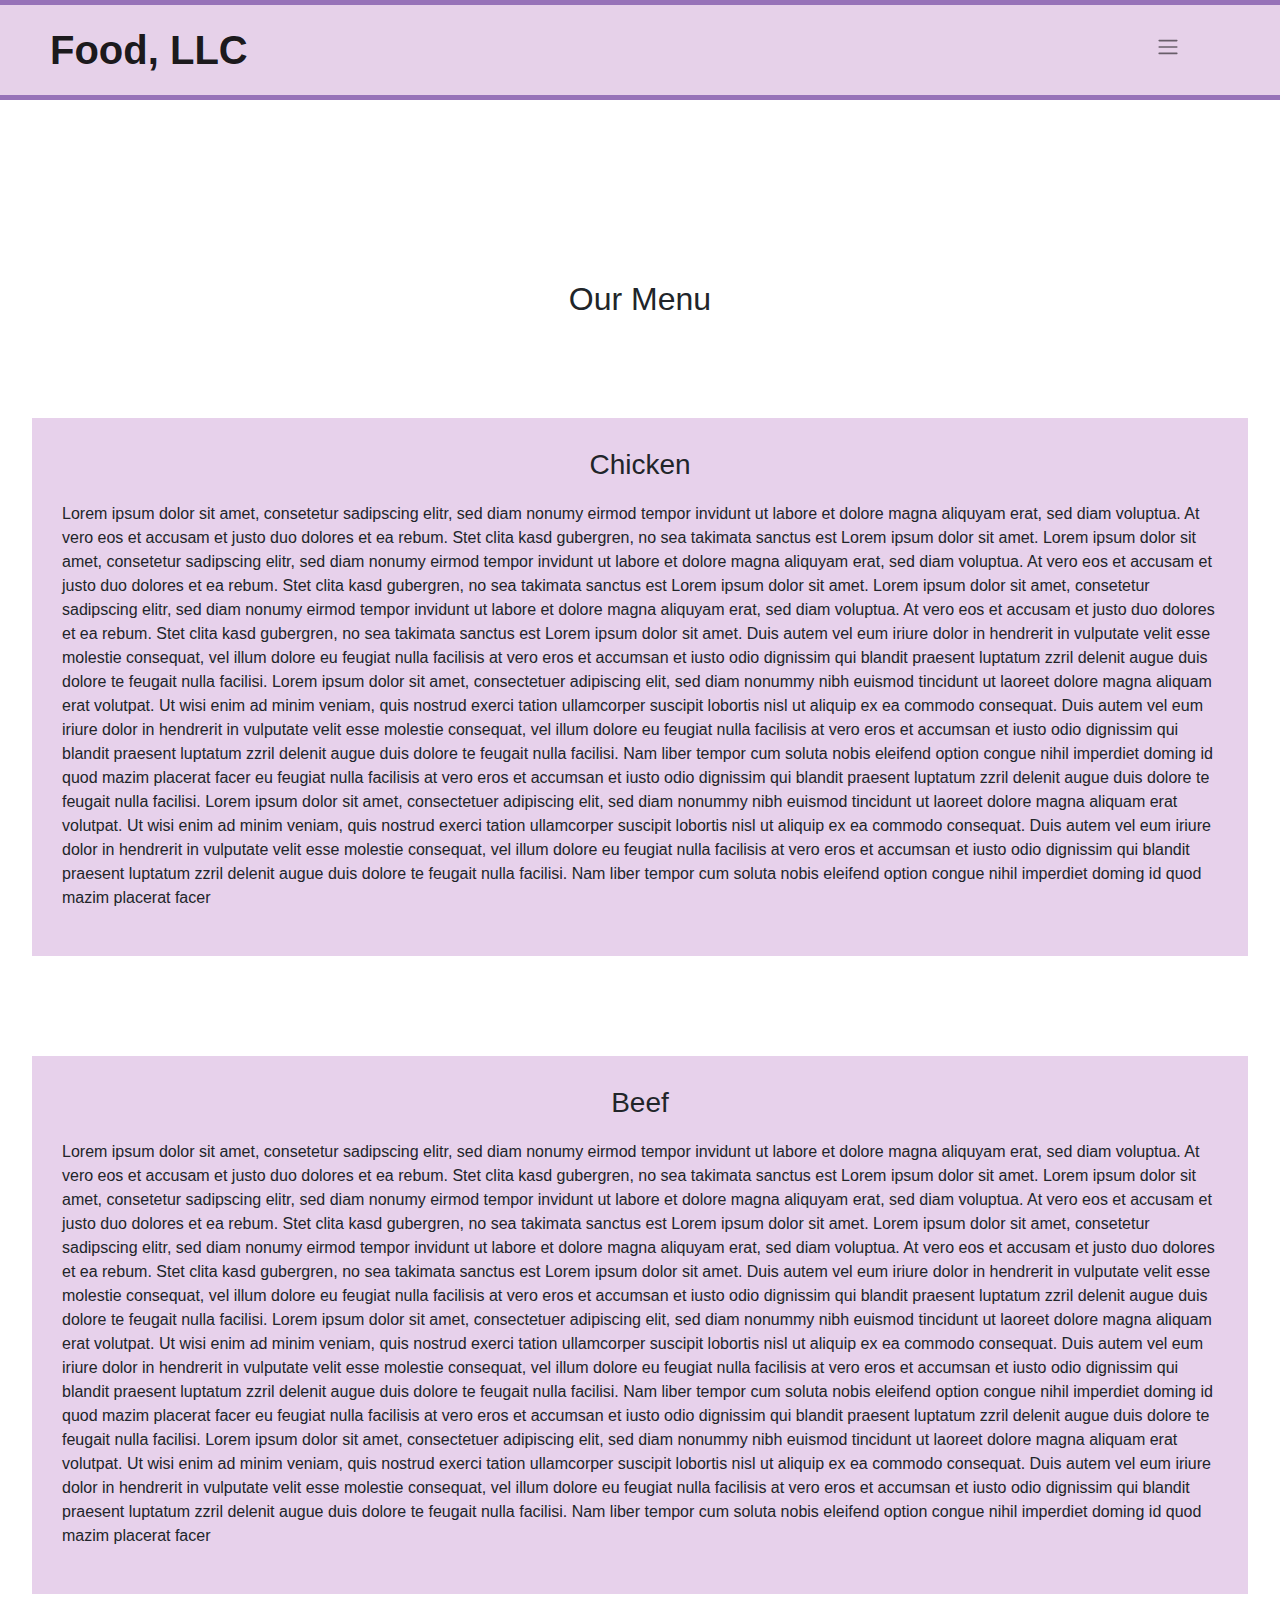
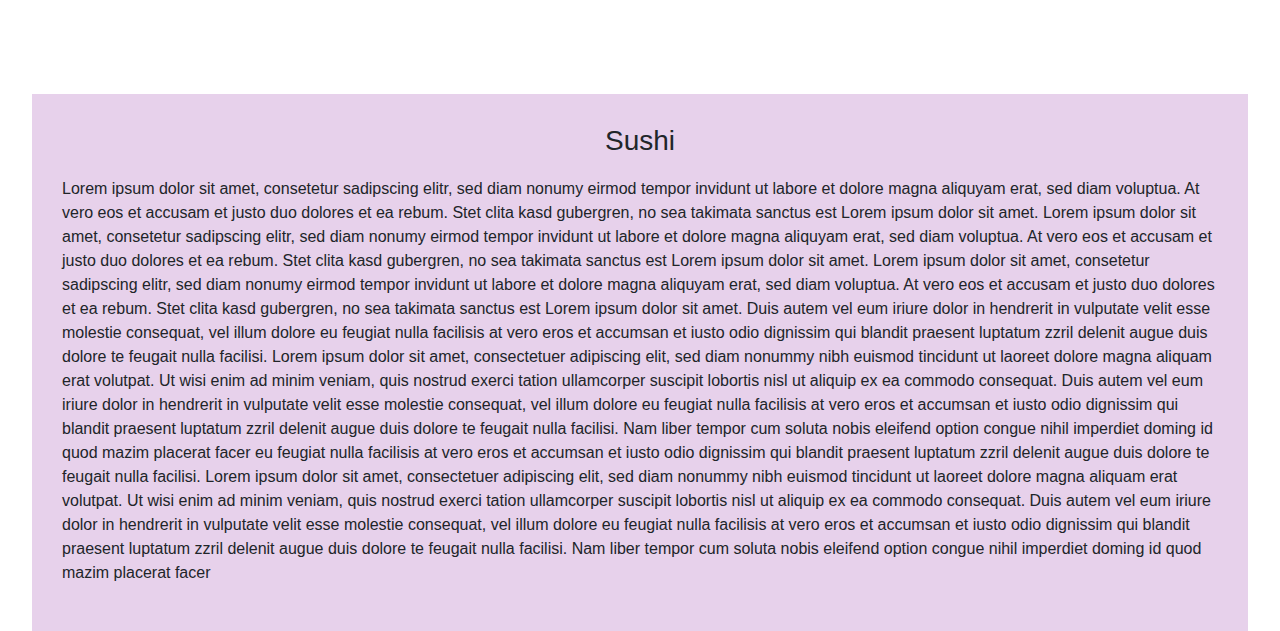
<file: index33.html>
<!DOCTYPE html>
<html lang="en">
  <head>
    <meta charset="UTF-8" />
    <meta name="viewport" content="width=device-width, initial-scale=1.0" />
    <title>Menu</title>
     <link
      rel="stylesheet"
      href="css/bootstrap.min.css"
    />
    <link rel="stylesheet" href="menu33.css" />
    <script
      src="js/bootstrap.min.js
    ></script>
    <script src="menu33.js"></script>
  </head>
  </head>
  <body>
    <nav class="navbar navbar-light">
      <a class="navbar-brand" href="#">Food, LLC</a>
      <button
        type="button"
        data-toggle="collapse"
        data-target="#navbarNav"
        aria-controls="navbarNav"
        aria-expanded="false"
        aria-label="Toggle navigation"
      >
        <span class="navbar-toggler-icon"></span>
      </button>
      <div class="collapse navbar-collapse" id="navbarNav">
        <ul class="navbar-nav">
          <li class="nav-item">
            <a class="nav-link" href="#chicken">Chicken</a>
          </li>
          <li class="nav-item">
            <a class="nav-link" href="#beef">Beef</a>
          </li>
          <li class="nav-item">
            <a class="nav-link" href="#sushi">Sushi</a>
          </li>
        </ul>
      </div>
    </nav>

    <h2>Our Menu</h2>
    <div class="col-md-12 col-s-12 col-xs-12">
      <div class="cbs">
        <h3 id="chicken">Chicken</h3>
        <p>
          Lorem ipsum dolor sit amet, consetetur sadipscing elitr, sed diam
          nonumy eirmod tempor invidunt ut labore et dolore magna aliquyam erat,
          sed diam voluptua. At vero eos et accusam et justo duo dolores et ea
          rebum. Stet clita kasd gubergren, no sea takimata sanctus est Lorem
          ipsum dolor sit amet. Lorem ipsum dolor sit amet, consetetur
          sadipscing elitr, sed diam nonumy eirmod tempor invidunt ut labore et
          dolore magna aliquyam erat, sed diam voluptua. At vero eos et accusam
          et justo duo dolores et ea rebum. Stet clita kasd gubergren, no sea
          takimata sanctus est Lorem ipsum dolor sit amet. Lorem ipsum dolor sit
          amet, consetetur sadipscing elitr, sed diam nonumy eirmod tempor
          invidunt ut labore et dolore magna aliquyam erat, sed diam voluptua.
          At vero eos et accusam et justo duo dolores et ea rebum. Stet clita
          kasd gubergren, no sea takimata sanctus est Lorem ipsum dolor sit
          amet. Duis autem vel eum iriure dolor in hendrerit in vulputate velit
          esse molestie consequat, vel illum dolore eu feugiat nulla facilisis
          at vero eros et accumsan et iusto odio dignissim qui blandit praesent
          luptatum zzril delenit augue duis dolore te feugait nulla facilisi.
          Lorem ipsum dolor sit amet, consectetuer adipiscing elit, sed diam
          nonummy nibh euismod tincidunt ut laoreet dolore magna aliquam erat
          volutpat. Ut wisi enim ad minim veniam, quis nostrud exerci tation
          ullamcorper suscipit lobortis nisl ut aliquip ex ea commodo consequat.
          Duis autem vel eum iriure dolor in hendrerit in vulputate velit esse
          molestie consequat, vel illum dolore eu feugiat nulla facilisis at
          vero eros et accumsan et iusto odio dignissim qui blandit praesent
          luptatum zzril delenit augue duis dolore te feugait nulla facilisi.
          Nam liber tempor cum soluta nobis eleifend option congue nihil
          imperdiet doming id quod mazim placerat facer eu feugiat nulla
          facilisis at vero eros et accumsan et iusto odio dignissim qui blandit
          praesent luptatum zzril delenit augue duis dolore te feugait nulla
          facilisi. Lorem ipsum dolor sit amet, consectetuer adipiscing elit,
          sed diam nonummy nibh euismod tincidunt ut laoreet dolore magna
          aliquam erat volutpat. Ut wisi enim ad minim veniam, quis nostrud
          exerci tation ullamcorper suscipit lobortis nisl ut aliquip ex ea
          commodo consequat. Duis autem vel eum iriure dolor in hendrerit in
          vulputate velit esse molestie consequat, vel illum dolore eu feugiat
          nulla facilisis at vero eros et accumsan et iusto odio dignissim qui
          blandit praesent luptatum zzril delenit augue duis dolore te feugait
          nulla facilisi. Nam liber tempor cum soluta nobis eleifend option
          congue nihil imperdiet doming id quod mazim placerat facer
        </p>
      </div>

      <div class="cbs">
        <h3 id="beef">Beef</h3>
        <p>
          Lorem ipsum dolor sit amet, consetetur sadipscing elitr, sed diam
          nonumy eirmod tempor invidunt ut labore et dolore magna aliquyam erat,
          sed diam voluptua. At vero eos et accusam et justo duo dolores et ea
          rebum. Stet clita kasd gubergren, no sea takimata sanctus est Lorem
          ipsum dolor sit amet. Lorem ipsum dolor sit amet, consetetur
          sadipscing elitr, sed diam nonumy eirmod tempor invidunt ut labore et
          dolore magna aliquyam erat, sed diam voluptua. At vero eos et accusam
          et justo duo dolores et ea rebum. Stet clita kasd gubergren, no sea
          takimata sanctus est Lorem ipsum dolor sit amet. Lorem ipsum dolor sit
          amet, consetetur sadipscing elitr, sed diam nonumy eirmod tempor
          invidunt ut labore et dolore magna aliquyam erat, sed diam voluptua.
          At vero eos et accusam et justo duo dolores et ea rebum. Stet clita
          kasd gubergren, no sea takimata sanctus est Lorem ipsum dolor sit
          amet. Duis autem vel eum iriure dolor in hendrerit in vulputate velit
          esse molestie consequat, vel illum dolore eu feugiat nulla facilisis
          at vero eros et accumsan et iusto odio dignissim qui blandit praesent
          luptatum zzril delenit augue duis dolore te feugait nulla facilisi.
          Lorem ipsum dolor sit amet, consectetuer adipiscing elit, sed diam
          nonummy nibh euismod tincidunt ut laoreet dolore magna aliquam erat
          volutpat. Ut wisi enim ad minim veniam, quis nostrud exerci tation
          ullamcorper suscipit lobortis nisl ut aliquip ex ea commodo consequat.
          Duis autem vel eum iriure dolor in hendrerit in vulputate velit esse
          molestie consequat, vel illum dolore eu feugiat nulla facilisis at
          vero eros et accumsan et iusto odio dignissim qui blandit praesent
          luptatum zzril delenit augue duis dolore te feugait nulla facilisi.
          Nam liber tempor cum soluta nobis eleifend option congue nihil
          imperdiet doming id quod mazim placerat facer eu feugiat nulla
          facilisis at vero eros et accumsan et iusto odio dignissim qui blandit
          praesent luptatum zzril delenit augue duis dolore te feugait nulla
          facilisi. Lorem ipsum dolor sit amet, consectetuer adipiscing elit,
          sed diam nonummy nibh euismod tincidunt ut laoreet dolore magna
          aliquam erat volutpat. Ut wisi enim ad minim veniam, quis nostrud
          exerci tation ullamcorper suscipit lobortis nisl ut aliquip ex ea
          commodo consequat. Duis autem vel eum iriure dolor in hendrerit in
          vulputate velit esse molestie consequat, vel illum dolore eu feugiat
          nulla facilisis at vero eros et accumsan et iusto odio dignissim qui
          blandit praesent luptatum zzril delenit augue duis dolore te feugait
          nulla facilisi. Nam liber tempor cum soluta nobis eleifend option
          congue nihil imperdiet doming id quod mazim placerat facer
        </p>
      </div>

      <div class="cbs">
        <h3 id="sushi">Sushi</h3>
        <p>
          Lorem ipsum dolor sit amet, consetetur sadipscing elitr, sed diam
          nonumy eirmod tempor invidunt ut labore et dolore magna aliquyam erat,
          sed diam voluptua. At vero eos et accusam et justo duo dolores et ea
          rebum. Stet clita kasd gubergren, no sea takimata sanctus est Lorem
          ipsum dolor sit amet. Lorem ipsum dolor sit amet, consetetur
          sadipscing elitr, sed diam nonumy eirmod tempor invidunt ut labore et
          dolore magna aliquyam erat, sed diam voluptua. At vero eos et accusam
          et justo duo dolores et ea rebum. Stet clita kasd gubergren, no sea
          takimata sanctus est Lorem ipsum dolor sit amet. Lorem ipsum dolor sit
          amet, consetetur sadipscing elitr, sed diam nonumy eirmod tempor
          invidunt ut labore et dolore magna aliquyam erat, sed diam voluptua.
          At vero eos et accusam et justo duo dolores et ea rebum. Stet clita
          kasd gubergren, no sea takimata sanctus est Lorem ipsum dolor sit
          amet. Duis autem vel eum iriure dolor in hendrerit in vulputate velit
          esse molestie consequat, vel illum dolore eu feugiat nulla facilisis
          at vero eros et accumsan et iusto odio dignissim qui blandit praesent
          luptatum zzril delenit augue duis dolore te feugait nulla facilisi.
          Lorem ipsum dolor sit amet, consectetuer adipiscing elit, sed diam
          nonummy nibh euismod tincidunt ut laoreet dolore magna aliquam erat
          volutpat. Ut wisi enim ad minim veniam, quis nostrud exerci tation
          ullamcorper suscipit lobortis nisl ut aliquip ex ea commodo consequat.
          Duis autem vel eum iriure dolor in hendrerit in vulputate velit esse
          molestie consequat, vel illum dolore eu feugiat nulla facilisis at
          vero eros et accumsan et iusto odio dignissim qui blandit praesent
          luptatum zzril delenit augue duis dolore te feugait nulla facilisi.
          Nam liber tempor cum soluta nobis eleifend option congue nihil
          imperdiet doming id quod mazim placerat facer eu feugiat nulla
          facilisis at vero eros et accumsan et iusto odio dignissim qui blandit
          praesent luptatum zzril delenit augue duis dolore te feugait nulla
          facilisi. Lorem ipsum dolor sit amet, consectetuer adipiscing elit,
          sed diam nonummy nibh euismod tincidunt ut laoreet dolore magna
          aliquam erat volutpat. Ut wisi enim ad minim veniam, quis nostrud
          exerci tation ullamcorper suscipit lobortis nisl ut aliquip ex ea
          commodo consequat. Duis autem vel eum iriure dolor in hendrerit in
          vulputate velit esse molestie consequat, vel illum dolore eu feugiat
          nulla facilisis at vero eros et accumsan et iusto odio dignissim qui
          blandit praesent luptatum zzril delenit augue duis dolore te feugait
          nulla facilisi. Nam liber tempor cum soluta nobis eleifend option
          congue nihil imperdiet doming id quod mazim placerat facer
        </p>
      </div>
    </div>
  </body>
</html>
</file>
<file: menu33.css>
* {
    box-sizing: border-box;
    font-family: Arial, Helvetica, sans-serif;
  
}
  






  
  .navbar {
    position: absolute;
    top: 0;
    background-color:#e6d1e9;
    width: 100%;
    height: 100px;
    border-bottom: 5px hwb(272 45% 28%) solid;
    border-top: 5px #9772b8 solid;
  }
  
  /*food*/
  .navbar-brand {
    font-size: 40px;
    margin-left: 50px;
    font-weight: bold;
    
 }

  .nav-link {
    font-size: 25px;
    font-weight: bolder;
    border: #9772b8 solid;
    color: black;
    
  }
.navbar-togler {
    padding: 0;
}

  .navbar-toggler-icon {
    margin-right: 50px;
    position: absolute;
    right: 50px;
    top: 30px;
    padding: 0;
  }

  .navbar-collapse {
    text-align: center;
    background-color: #e6d1e9;
  }

  .navbar-nav {
    border: #9772b8 solid;
   
  }




  .bg-light {
    background-color: #f0dbf4;


 }

 button {
    background-color: #e6d1e9;
    padding: 0;
    border: 0;
 }


  h2 {
    margin-top: 280px;
    text-align: center;
  }
  
  h3 {
    text-align: center;
    margin-bottom: 20px;
  }
  
  /*Chicken, Beef, Sushi Boxes*/
  .cbs {
    background-color: #e7d1eb;
    margin: auto;
    width: 95%;
    margin-top: 100px;
    padding: 30px;
  }
</file>
